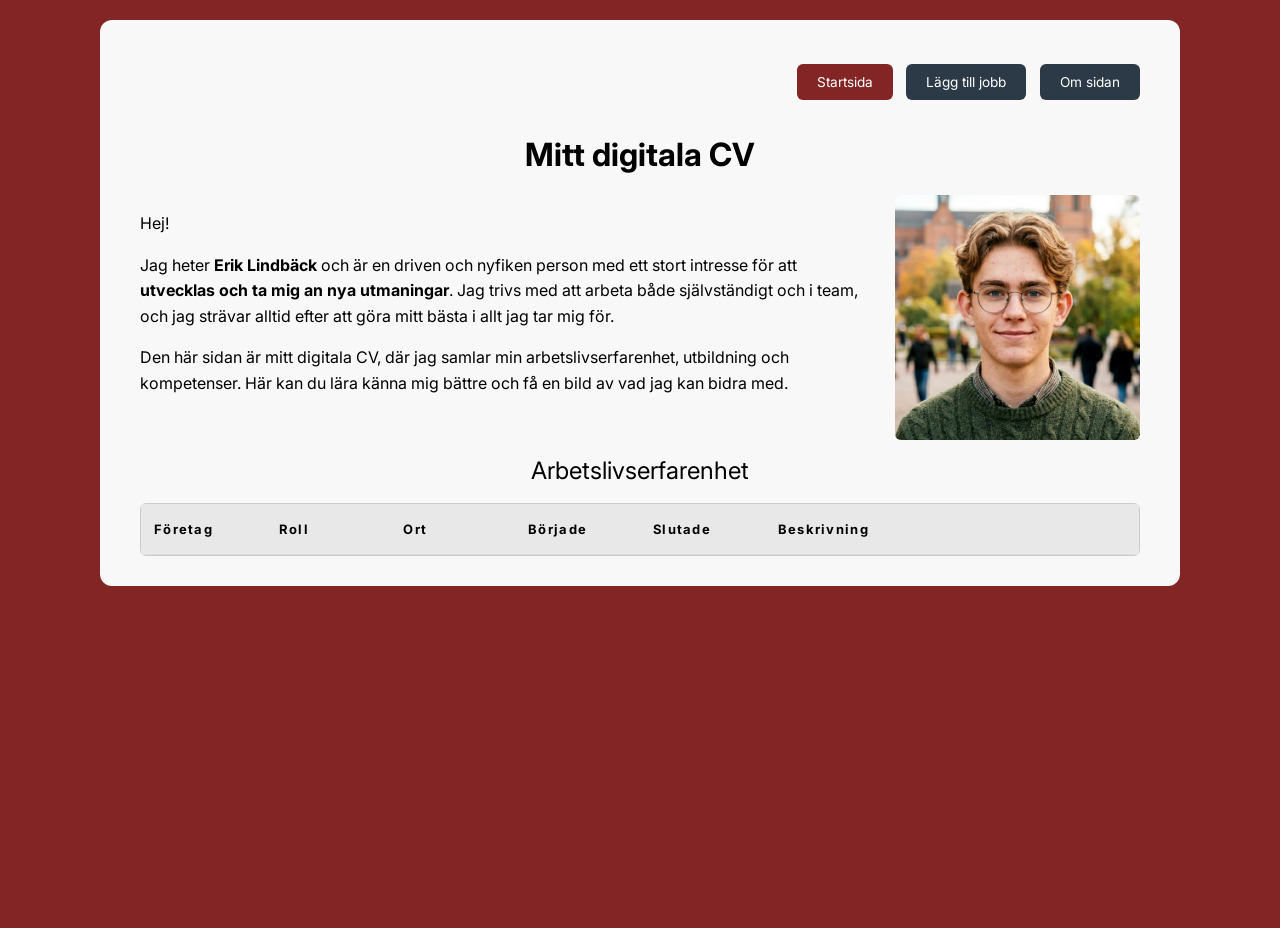
<file: index.html>
<!DOCTYPE html>
<html lang="sv">
<head>
    <meta charset="UTF-8">
    <meta name="viewport" content="width=device-width, initial-scale=1.0">
    <link rel="stylesheet" href="css/style.css">
    <script src="js/main.js" defer></script>

    <link rel="preconnect" href="https://fonts.googleapis.com">
    <link rel="preconnect" href="https://fonts.gstatic.com" crossorigin>
    <link href="https://fonts.googleapis.com/css2?family=Inter:ital,opsz,wght@0,14..32,100..900;1,14..32,100..900&display=swap" rel="stylesheet">

    <title>Laboration 2</title>
</head>
<body>

    <div class="wrapper">
        <nav>
            <ul>
                <li class="active"><a href="/index.html">Startsida</a></li>
                <li><a href="/add.html">Lägg till jobb</a></li>
                <li><a href="/about.html">Om sidan</a></li>
            </ul>
        </nav>

        <header>
            <h1>Mitt digitala CV</h1>
        </header>
        <main>

            <div class="presentation">
                <div class="pres-text">
                    <p>Hej!</p>
                    <p>Jag heter <strong>Erik Lindbäck</strong> och är en driven och nyfiken person med ett stort intresse för att <strong>utvecklas och ta mig an nya utmaningar</strong>. Jag trivs med att arbeta både självständigt och i team, och jag strävar alltid efter att göra mitt bästa i allt jag tar mig för.</p>

                    <p>Den här sidan är mitt digitala CV, där jag samlar min arbetslivserfarenhet, utbildning och kompetenser. Här kan du lära känna mig bättre och få en bild av vad jag kan bidra med.</p>
                </div>
                <div class="pres-image">
                    <img class="profile-picture" src="img/erik.png" alt="Erik">
                </div>
            </div>

            <table>
                <caption>Arbetslivserfarenhet</caption>
                <thead>
                    <tr>
                    <th scope="col">Företag</th>
                    <th scope="col">Roll</th>
                    <th scope="col">Ort</th>
                    <th scope="col">Började</th>
                    <th scope="col">Slutade</th>
                    <th scope="col" colspan="2">Beskrivning</th>
                    <th></th>
                    </tr>
                </thead>
                <tbody>
                    <!-- Skriv ut jobb -->
                </tbody>
            </table>
        </main>
    </div>
   
</body>
</html>
</file>
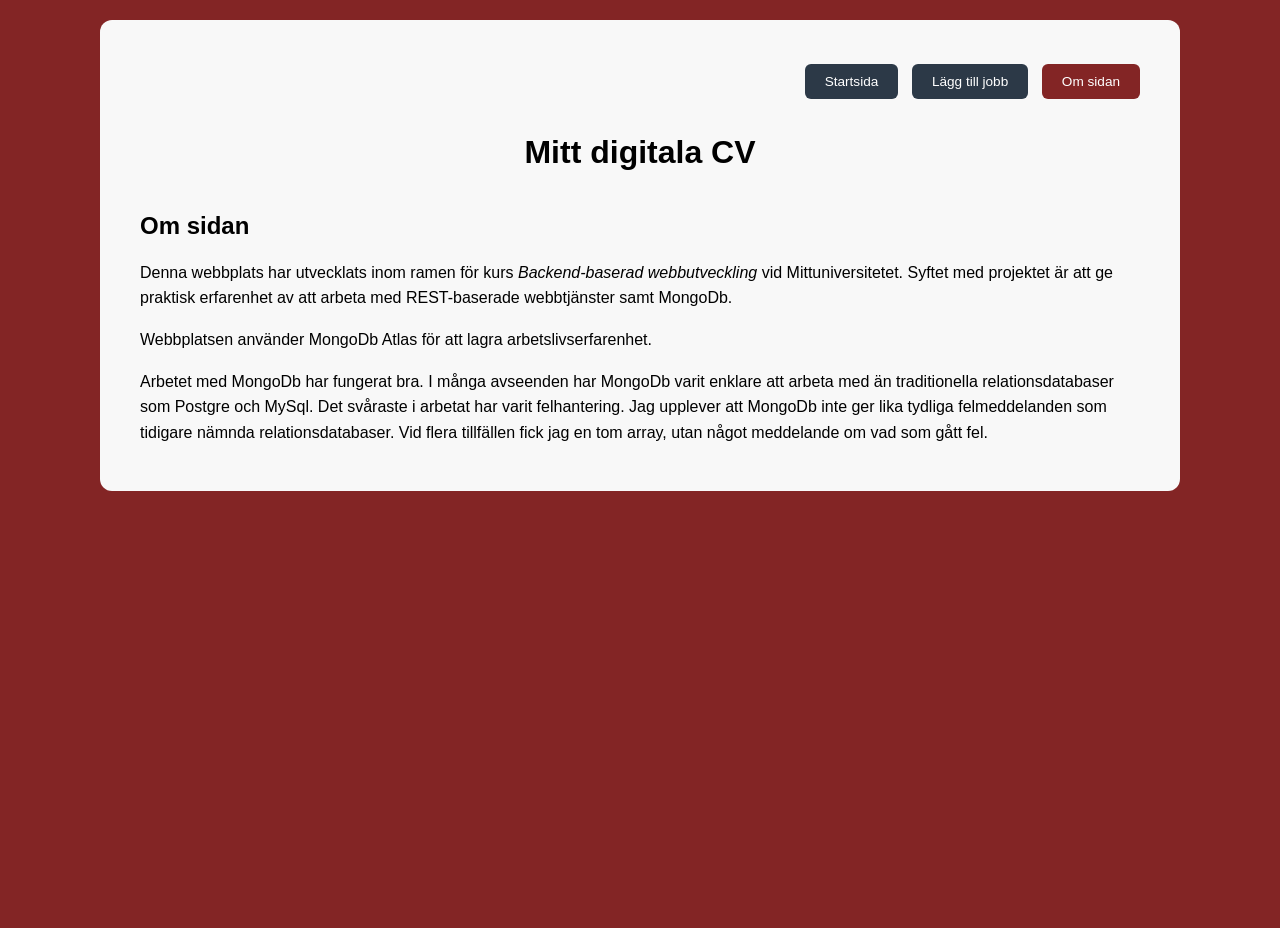
<file: about.html>
<!DOCTYPE html>
<html lang="en">
<head>
    <meta charset="UTF-8">
    <meta name="viewport" content="width=device-width, initial-scale=1.0">
    <link rel="stylesheet" href="css/style.css">
    <title>Laboration 2</title>
</head>
<body>
    <div class="wrapper">
        <nav>
            <ul>
                <li><a href="/index.html">Startsida</a></li>
                <li><a href="/add.html">Lägg till jobb</a></li>
                <li class="active"><a href="/about.html">Om sidan</a></li>
            </ul>
        </nav>

        <header>
            <h1>Mitt digitala CV</h1>
        </header>
        <main>
            <h2>Om sidan</h2>
            <p>Denna webbplats har utvecklats inom ramen för kurs <em>Backend-baserad webbutveckling</em> vid Mittuniversitetet. Syftet med projektet är att ge praktisk erfarenhet av att arbeta med REST-baserade webbtjänster samt MongoDb.</p>

            <p>Webbplatsen använder MongoDb Atlas för att lagra arbetslivserfarenhet. </p>

            <p>Arbetet med MongoDb har fungerat bra. I många avseenden har MongoDb varit enklare att arbeta med än traditionella relationsdatabaser som Postgre och MySql. Det svåraste i arbetat har varit felhantering. Jag upplever att MongoDb inte ger lika tydliga felmeddelanden som tidigare nämnda relationsdatabaser. Vid flera tillfällen fick jag en tom array, utan något meddelande om vad som gått fel.</p>

        </main>
    </div>

</body>
</html>
</file>
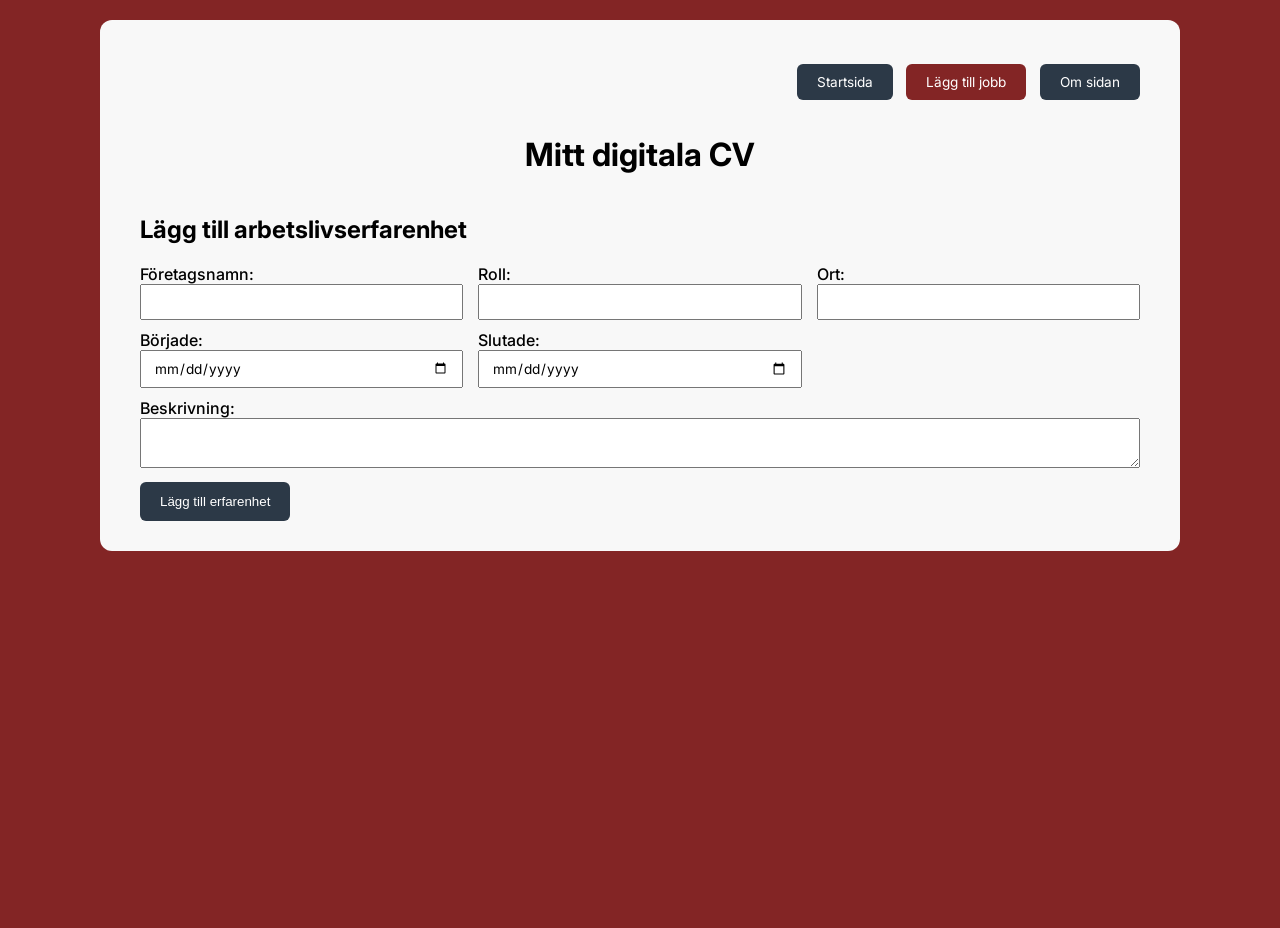
<file: add.html>
<!DOCTYPE html>
<html lang="sv">
<head>
    <meta charset="UTF-8">
    <meta name="viewport" content="width=device-width, initial-scale=1.0">
    <link rel="stylesheet" href="css/style.css">
    <script src="js/post.js" defer></script>

    <link rel="preconnect" href="https://fonts.googleapis.com">
    <link rel="preconnect" href="https://fonts.gstatic.com" crossorigin>
    <link href="https://fonts.googleapis.com/css2?family=Inter:ital,opsz,wght@0,14..32,100..900;1,14..32,100..900&display=swap" rel="stylesheet">

    <title>Laboration 2</title>
</head>
<body>

    <div class="wrapper">
        <header>
        <nav>
            <ul>
                <li><a href="/index.html">Startsida</a></li>
                <li class="active"><a href="/add.html">Lägg till jobb</a></li>
                <li><a href="/about.html">Om sidan</a></li>
            </ul>
        </nav>
            <h1>Mitt digitala CV</h1>
        </header>
        <main>

            <h2>Lägg till arbetslivserfarenhet</h2>
           
            <form id="add-workexperience">
                <label>
                    Företagsnamn:<br>
                    <input type="text" id="company-name">
                </label>

                <label>
                    Roll:<br>
                    <input type="text" id="job-title">
                </label>

                <label>
                    Ort:<br>
                    <input type="text" id="job-location">
                </label>

                <label>
                    Började:<br>
                    <input type="date" id="start-date">
                </label>

                <label>
                    Slutade:<br>
                    <input type="date" id="end-date">
                </label>

                <label class="desc">
                    Beskrivning:<br>
                    <textarea id="job-description"></textarea>
                </label>

                <button type="submit">Lägg till erfarenhet</button>

                <div id="message">
                </div>

            </form>


        </main>
    </div>
   
</body>
</html>
</file>
<file: css/style.css>
* {
    box-sizing: border-box;
}

body {
    background-color: #832525;
    font-family: "Inter", Arial, Helvetica, sans-serif;
    min-height: 100vh;
}

p {
    line-height: 1.6;
}

h1 {
    text-align: center;
}

nav {
    display: flex;
    justify-content: flex-end;

    & ul {
        display: flex;
        list-style-type: none;
        padding: 0;
        gap: 1em;
        font-size: 0.85rem;
    }

    & li {
        background-color: #2C3947;
        padding: 10px 20px;
        border-radius: 6px;
    }

    & li.active {
        background-color: #832525;
    }

    & li:hover {
        background-color: #832525;
    }

    & a {
        color: #fff;
        text-decoration: none;
    }
}

.wrapper {
    margin: 20px auto;
    max-width: 1080px;
    display: flex;
    flex-direction: column;
    background-color: #f8f8f8;
    padding: 30px 40px;
    border-radius: 12px;
}

.presentation {
    display: flex;
    gap: 20px;
}

.pres-image {
    flex-basis: 25%;
}

.profile-picture {
    width: 100%;
    height: auto;
    border-radius: 6px;
}

.pres-text {
    flex-basis: 75%;
}

table {
    border-spacing: 0;
    border-collapse: separate;
    border-radius: 6px;
    border: 1px solid #ccc;
    margin: 0;
    padding: 0;
    width: 100%;
    table-layout: fixed;
    overflow: hidden;
}

table caption {
    font-size: 1.5em;
    margin: .5em 0 .75em;
}

table tr {
    background-color: #f8f8f8;
    border-bottom: 1px solid #ddd;
    font-size: 0.9rem;
}

table th,
table td {
    padding: 0.5em 1em;
    text-align: left;
    overflow-wrap: break-word;
    hyphens: auto;
    border-bottom: 1px solid #ddd;
}

table th {
    background-color: #e8e8e8;
    padding: 1.3em 1em;
    font-size: 0.9em;
    letter-spacing: 0.1em;
}

table td {
    font-size: 0.8rem;
}

.delete-btn {
    float: right;
}

#add-workexperience {
    display: grid;
    grid-template-columns: 1fr 1fr 1fr;
    row-gap: 10px;
    column-gap: 15px;

    & label {
        font-weight: 500;
    }

    & input {
        width: 100%;
        padding: 8px 12px;
        font-family: "Inter", Arial, Helvetica, sans-serif;
        font-size: 0.85em;
    }

    & .desc {
        grid-column: span 3;
    }

    & textarea {
        width: 100%;
        padding: 8px 12px;
        font-family: "Inter", Arial, Helvetica, sans-serif;
        font-size: 0.85em;
    }

    & button {
        justify-self: start;
        align-self: start;
        padding: 12px 20px;
        background-color: #2C3947;
        color: #fff;
        font-weight: 500;
        border: 0;
        border-radius: 6px;
    }
}

#message {
    display: flex;
    flex-direction: column;
}

@media screen and (max-width: 800px) {
    .presentation {
        flex-direction: column-reverse;
    }

    .pres-image {
    display: flex;
    justify-content: center;
    }

    .profile-picture {
    max-width: 300px;
    width: 80%;
    height: auto;
    border-radius: 6px;
    }

    table {
        border: 0;
    }

    table caption {
        font-size: 1.3em;
    }
  
    table thead {
        border: none;
        clip: rect(0 0 0 0);
        height: 1px;
        margin: -1px;
        overflow: hidden;
        padding: 0;
        position: absolute;
        width: 1px;
    }
  
    table tr {
        display: block;
        margin-bottom: 1.625em;
    }
  
    table td {
        display: flex;
        flex-direction: column;
        gap: 5px;
        border-bottom: 1px solid #ddd;
        font-size: 0.9em;
        
    }
  
    table td::before {
        content: attr(data-label);
        font-weight: bold;
        text-transform: uppercase;
    }

    #add-workexperience {
    grid-template-columns: 1fr;

        & .desc {
            grid-column: span 1;
        }
    }
}
</file>
